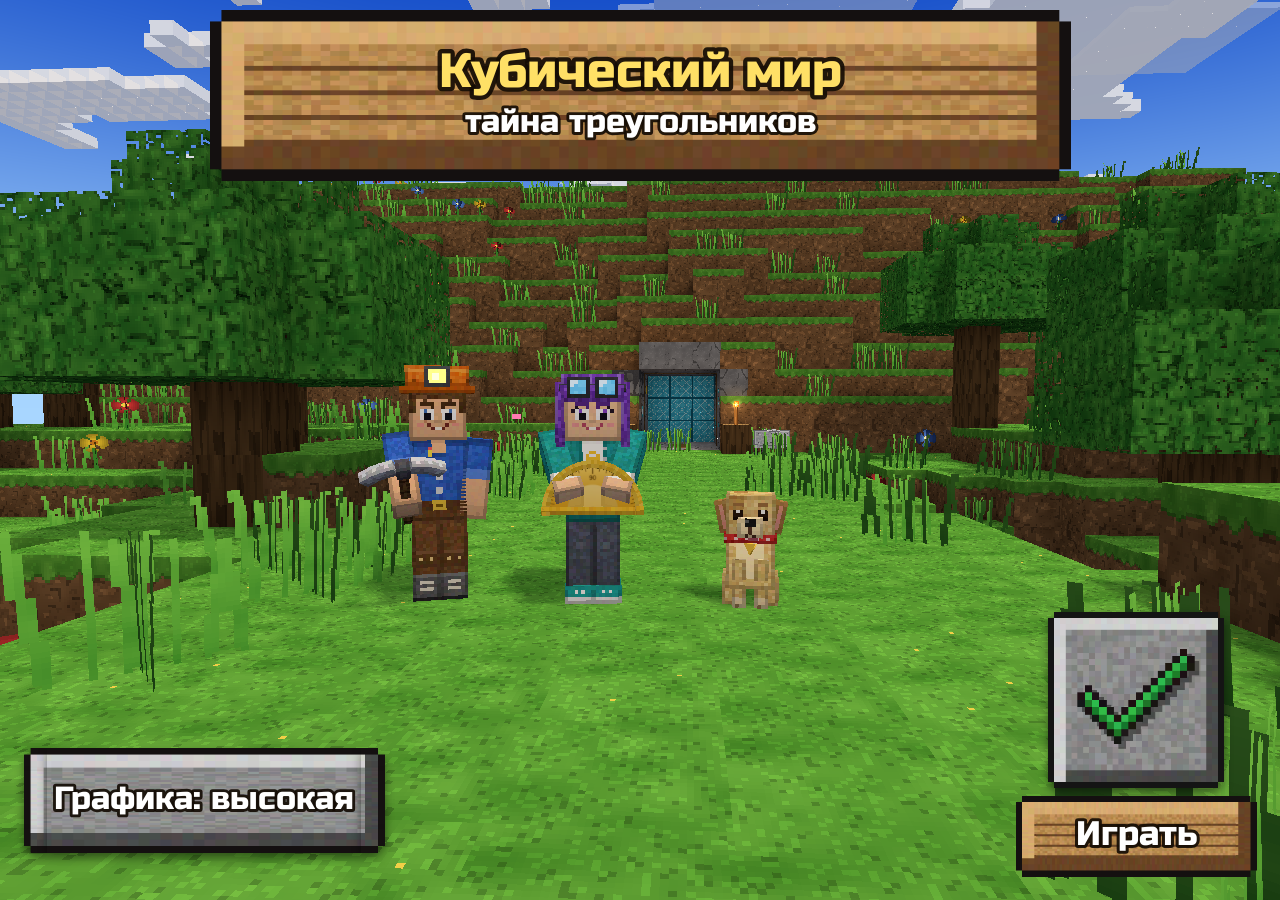
<file: index.html>
<!doctype html><html lang="ru"><head><meta charset="utf-8">
<link rel="manifest" href="manifest.json"><meta name="mobile-web-app-capable" content="yes"><meta name="apple-mobile-web-app-capable" content="yes"><meta name="apple-mobile-web-app-status-bar-style" content="black-translucent"><meta name="apple-mobile-web-app-title" content="Кубический мир"><meta name="theme-color" content="#1b2433">
<meta name="viewport" content="width=device-width,initial-scale=1,maximum-scale=1,user-scalable=no,viewport-fit=cover">
<title>Кубический мир: тайна треугольников — 3D-игра про углы и треугольники</title>
<link rel="stylesheet" href="fonts/fonts.css?v=20261020d1">
<style>html,body{margin:0;position:fixed;inset:0;width:100%;height:100%;height:100dvh;overscroll-behavior:none;background:#8fcfff url(assets/bg_forest.jpg?v=20261020d1) center/cover no-repeat fixed;overflow:hidden;touch-action:none;-webkit-user-select:none;user-select:none}
canvas{position:fixed;left:0;top:0;width:100vw;height:100vh;height:100dvh;display:block;touch-action:none}#g{z-index:0}#c{z-index:1}</style></head>
<body><canvas id="g"></canvas><canvas id="c"></canvas>
<script id="vboot">window.V="20261020d1";(function(){const q=u=>(typeof u==="string"&&/^(assets|fonts|js)\//.test(u)&&u.indexOf("?v=")<0)?u+"?v="+window.V:u;const d=Object.getOwnPropertyDescriptor(HTMLMediaElement.prototype,"src"),di=Object.getOwnPropertyDescriptor(HTMLImageElement.prototype,"src");Object.defineProperty(HTMLImageElement.prototype,"src",{set(u){di.set.call(this,q(u))},get(){return di.get.call(this)}});Object.defineProperty(HTMLMediaElement.prototype,"src",{set(u){d.set.call(this,q(u))},get(){return d.get.call(this)}});const A=window.Audio;window.Audio=function(u){return u===undefined?new A():new A(q(u))};window.Audio.prototype=A.prototype;const F=window.fetch;window.fetch=(u,o)=>F(q(u),o)})()</script>
<script>
// three.js (локально) + воксельные модели героев, затем скрипты игры по порядку
(async()=>{const V=window.V;const ch=await import('./js/chars.js?v='+V);window.THREE=ch.THREE;window.CHARS=ch.ALL;
 const L=s=>new Promise((r,j)=>{const e=document.createElement('script');e.src='js/'+s+'.js?v='+V;e.onload=r;e.onerror=j;document.body.appendChild(e)});
 for(const s of['voice','lines','core','draw','tex32','vox','tasks3d','enemies3d','game3d'])await L(s);startGame()})();
</script></body></html>
</file>
<file: fonts/fonts.css>
/* Russo One (SIL OFL 1.1, Jovanny Lemonad) — блочный игровой шрифт с кириллицей */
@font-face{font-family:"Kub";font-weight:400;font-display:block;src:url(RussoOne-Regular.ttf) format("truetype");}
@font-face{font-family:"KubBody";font-weight:900;font-display:block;src:url(Nunito900-cyr.woff2) format("woff2");unicode-range:U+0301,U+0400-045F,U+0490-0491,U+04B0-04B1,U+2116;}
@font-face{font-family:"KubBody";font-weight:900;font-display:block;src:url(Nunito900-lat.woff2) format("woff2");unicode-range:U+0000-00FF,U+2000-206F;}
</file>
